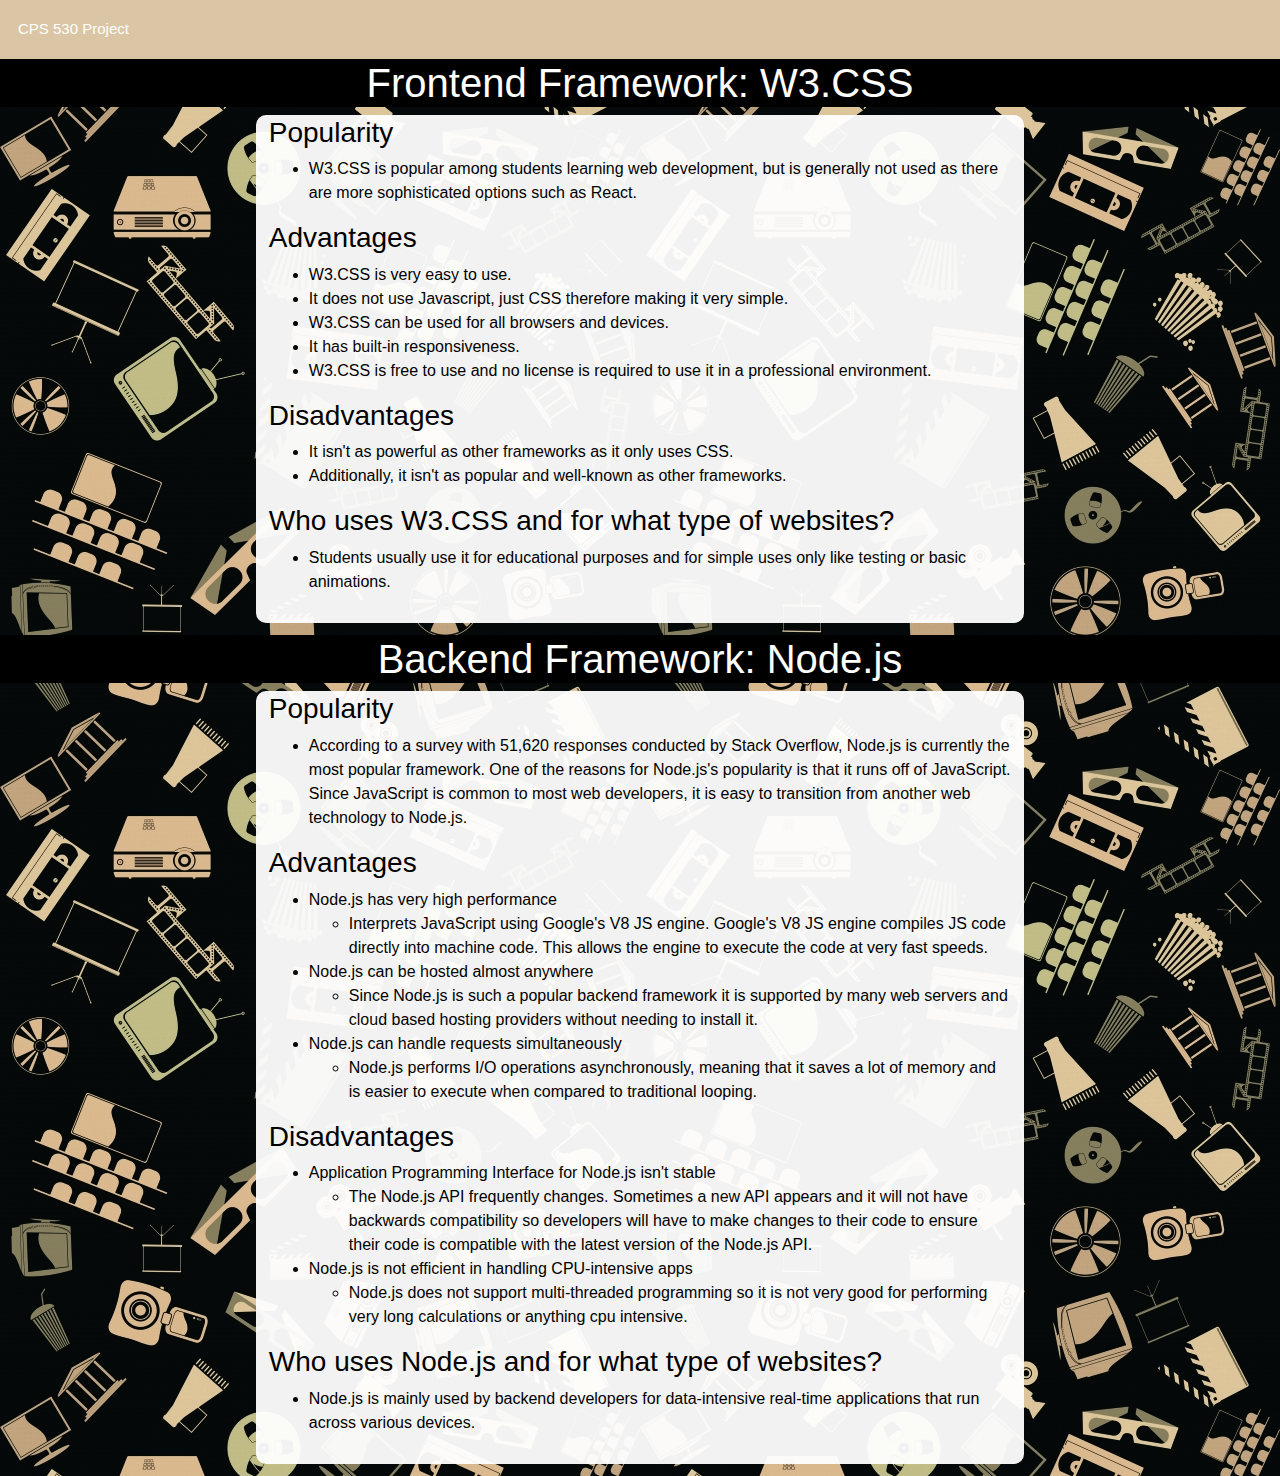
<file: index.html>
<!DOCTYPE html>
<html lang = "en">
    <head>
        <link rel="stylesheet" href="https://stackpath.bootstrapcdn.com/bootstrap/4.3.1/css/bootstrap.min.css" integrity="sha384-ggOyR0iXCbMQv3Xipma34MD+dH/1fQ784/j6cY/iJTQUOhcWr7x9JvoRxT2MZw1T" crossorigin="anonymous">
        <script src = "https://code.jquery.com/jquery-1.10.2.js"></script>
        <title>Page 1</title>
        <style>
            body{
                background-image: url("background.jpeg");
            }
            h1{
                margin-top:0%;
                background-color: black;
                color: white;
                text-align:center;
            }
            div{
                background-color:white;
                border-radius: 10px;
                color:black;
                opacity: 95%;
                margin-left: 20%;
                margin-right:20%;
                margin-bottom:1%;
                padding: 1px 1% 1% 1%;
            }
            .collapsible {
              background-color: black;
              color: white;
              cursor: pointer;
              padding: 18px;
              width: 100%;
              border: none;
              text-align: left;
              outline: none;
              font-size: 15px;
            }
             .active, .collapsible:hover {
              background-color: #DAC6A4;
            }
            .content {
              text-align:center;
              padding: 0 18px;
              margin-top:5px;
              display: none;
              overflow: hidden;
              background-color: #f1f1f1;
              opacity: 100%;
            }
            a{
                color: black;
                margin: 1% 0% 1% 0%;
            }
        </style>
    </head>
    <body>
        <button type="button" class="collapsible">CPS 530 Project</button>
        <div class="content">
            <a type="button" class="btn btn-dark" href="index.html">Page 1</a>
            <a type="button" class="btn btn-dark" href="Page2.html">Page 2</a>
            <a type="button" class="btn btn-dark" href="Page3.html">Page 3</a>
            <a type="button" class="btn btn-dark" target="_blank" href="https://rocky-eyrie-08984.herokuapp.com/">Page 4</a>
            <a type="button" class="btn btn-dark" href="Page5.html">Page 5</a>
            <a type="button" class="btn btn-dark" href="Page6.html">Page 6</a>
        </div>
        <h1>Frontend Framework: W3.CSS</h1>
        <div class>
            <h3>Popularity</h3>
            <ul>
                <li>W3.CSS is popular among students learning web development, but is generally not used as there are more sophisticated options such as React.</li>
            </ul>
            <h3>Advantages</h3>
            <ul>
                <li>W3.CSS is very easy to use.</li>
                <li>It does not use Javascript, just CSS therefore making it very simple.</li>
                <li>W3.CSS can be used for all browsers and devices.</li>
                <li>It has built-in responsiveness.</li>
                <li>W3.CSS is free to use and no license is required to use it in a professional environment.</li>
            </ul>
            <h3>Disadvantages</h3>
            <ul>
                <li>It isn't as powerful as other frameworks as it only uses CSS.</li>
                <li>Additionally, it isn't as popular and well-known as other frameworks.</li>
            </ul>
            <h3>Who uses W3.CSS and for what type of websites?</h3>
             <ul>
                 <li>Students usually use it for educational purposes and for simple uses only like testing or basic animations.</li>
             </ul>
        </div>
        <h1>Backend Framework: Node.js</h1>
        <div>
            <h3>Popularity</h3>
            <ul>
                <li>
                    According to a survey with 51,620 responses conducted by Stack Overflow, Node.js
                    is currently the most popular framework. One of the reasons for Node.js's popularity is that
                    it runs off of JavaScript. Since JavaScript is common to most web developers, it is easy to
                    transition from another web technology to Node.js.
                </li>
            </ul>
            <h3>Advantages</h3>
                <ul>
                    <li>Node.js has very high performance</li>
                    <ul>
                        <li>
                            Interprets JavaScript using Google's V8 JS engine. Google's V8 JS engine compiles
                            JS code directly into machine code. This allows the engine to execute the code at very
                            fast speeds.
                        </li>
                    </ul>
                    <li>Node.js can be hosted almost anywhere</li>
                    <ul>
                        <li>
                            Since Node.js is such a popular backend framework it is supported by many web servers and cloud based
                            hosting providers without needing to install it.
                        </li>
                    </ul>
                    <li>Node.js can handle requests simultaneously</li>
                    <ul>
                        <li>
                            Node.js performs I/O operations asynchronously, meaning that it saves a lot of memory
                            and is easier to execute when compared to traditional looping.
                        </li>
                    </ul>
                </ul>
            <h3>Disadvantages</h3>
                <ul>
                    <li>Application Programming Interface for Node.js isn't stable</li>
                    <ul>
                        <li>
                            The Node.js API frequently changes. Sometimes a new API appears and
                            it will not have backwards compatibility so developers will have to
                            make changes to their code to ensure their code is compatible with
                            the latest version of the Node.js API.
                        </li>
                    </ul>
                    <li>Node.js is not efficient in handling CPU-intensive apps</li>
                    <ul>
                        <li>
                            Node.js does not support multi-threaded programming so it is not very good for
                            performing very long calculations or anything cpu intensive.
                        </li>
                    </ul>
                </ul>
            <h3>Who uses Node.js and for what type of websites?</h3>
                <ul>
                    <li>Node.js is mainly used by backend developers for data-intensive real-time applications that run across various devices.</li>
                </ul>
        </div>
    </body>
</html>
<script>
    var coll = document.getElementsByClassName("collapsible");
var i;

for (i = 0; i < coll.length; i++) {
  coll[i].addEventListener("click", function() {
    this.classList.toggle("active");
    var content = this.nextElementSibling;
    if (content.style.display === "block") {
      content.style.display = "none";
    } else {
      content.style.display = "block";
    }
  });
}
</script>
</file>
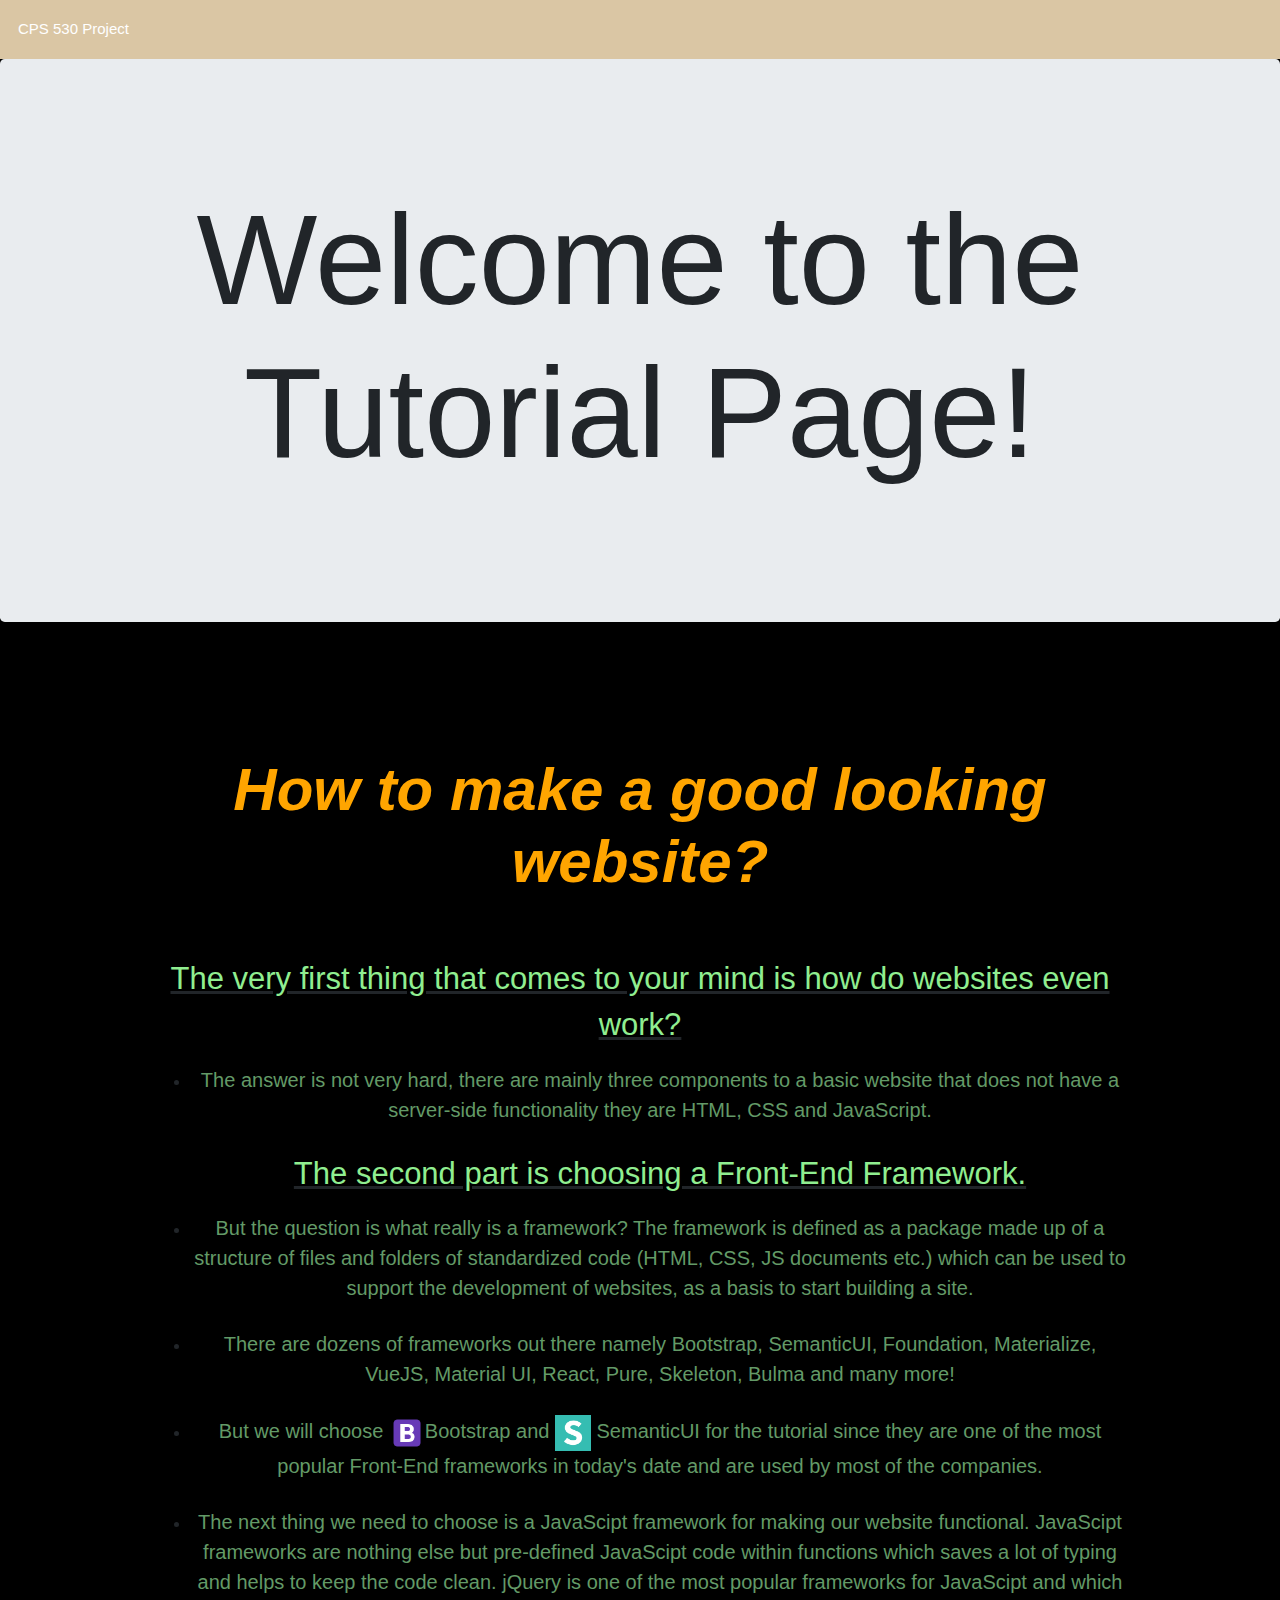
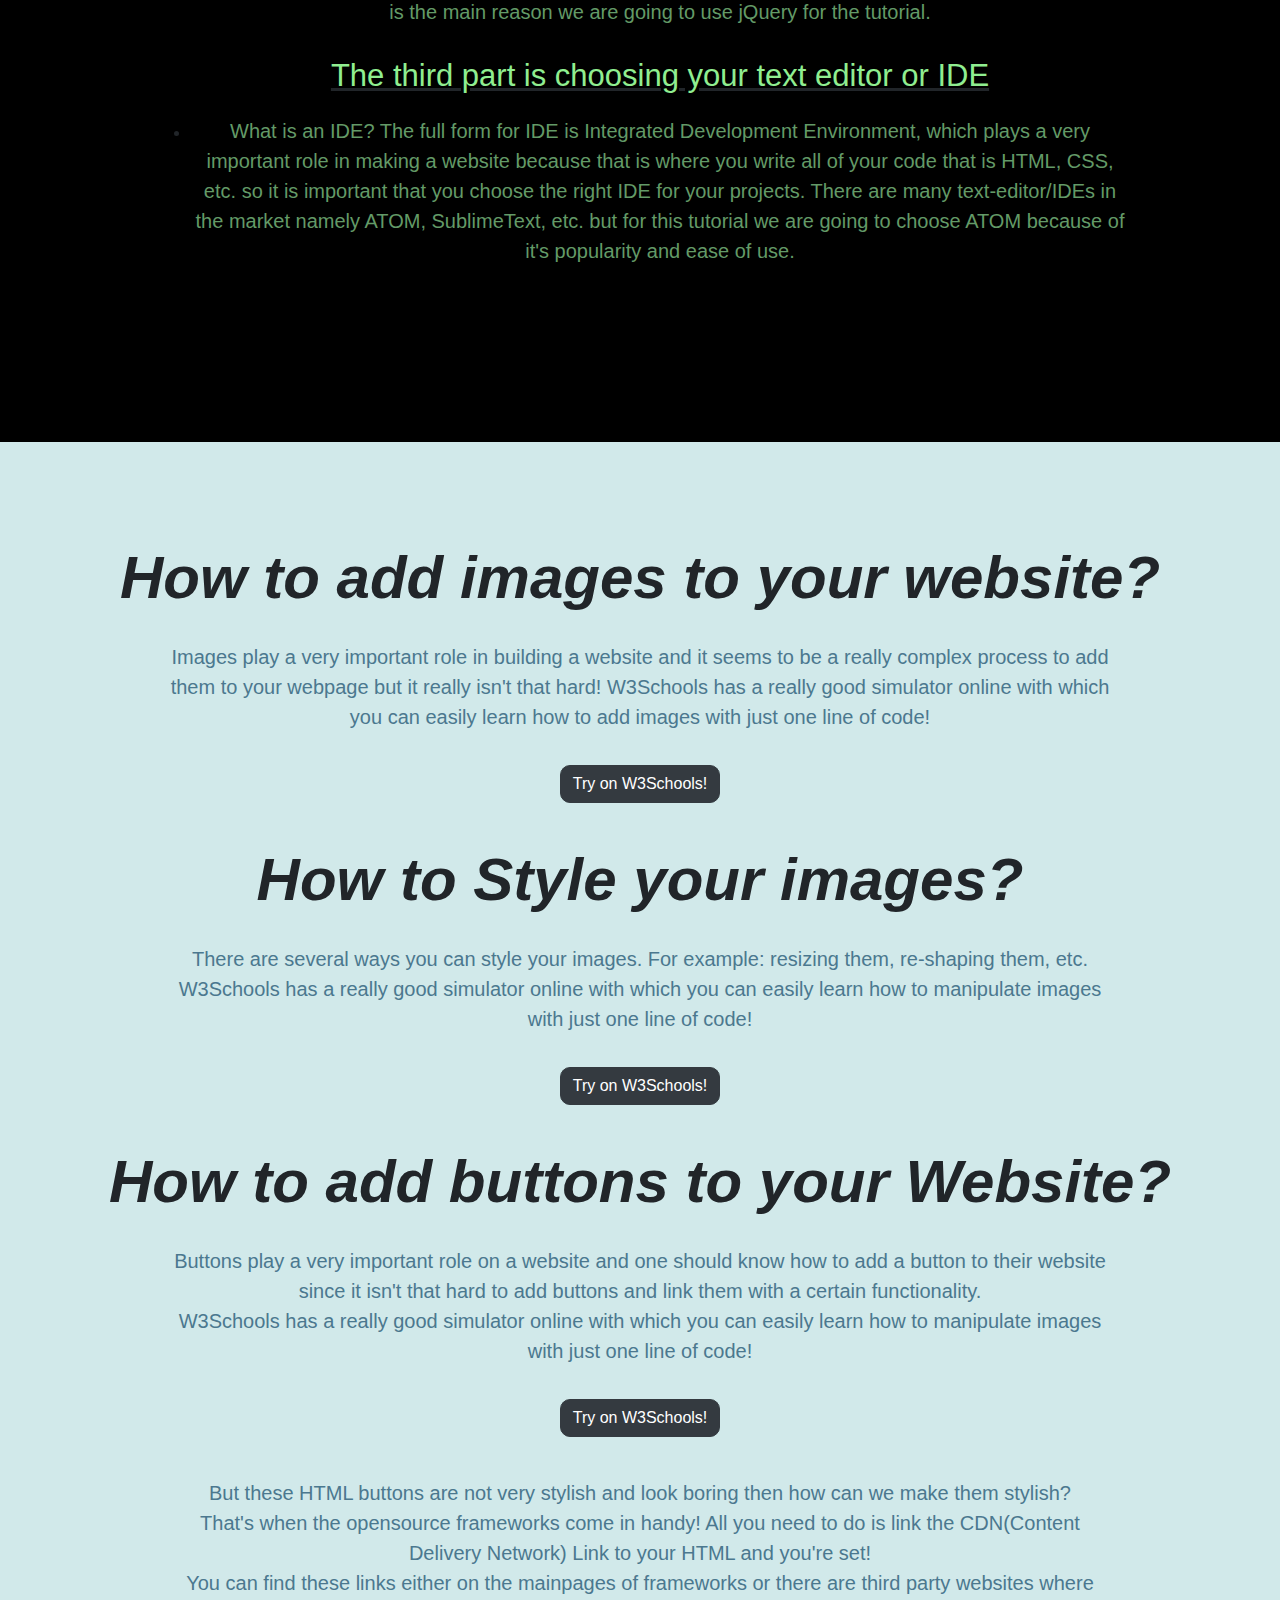
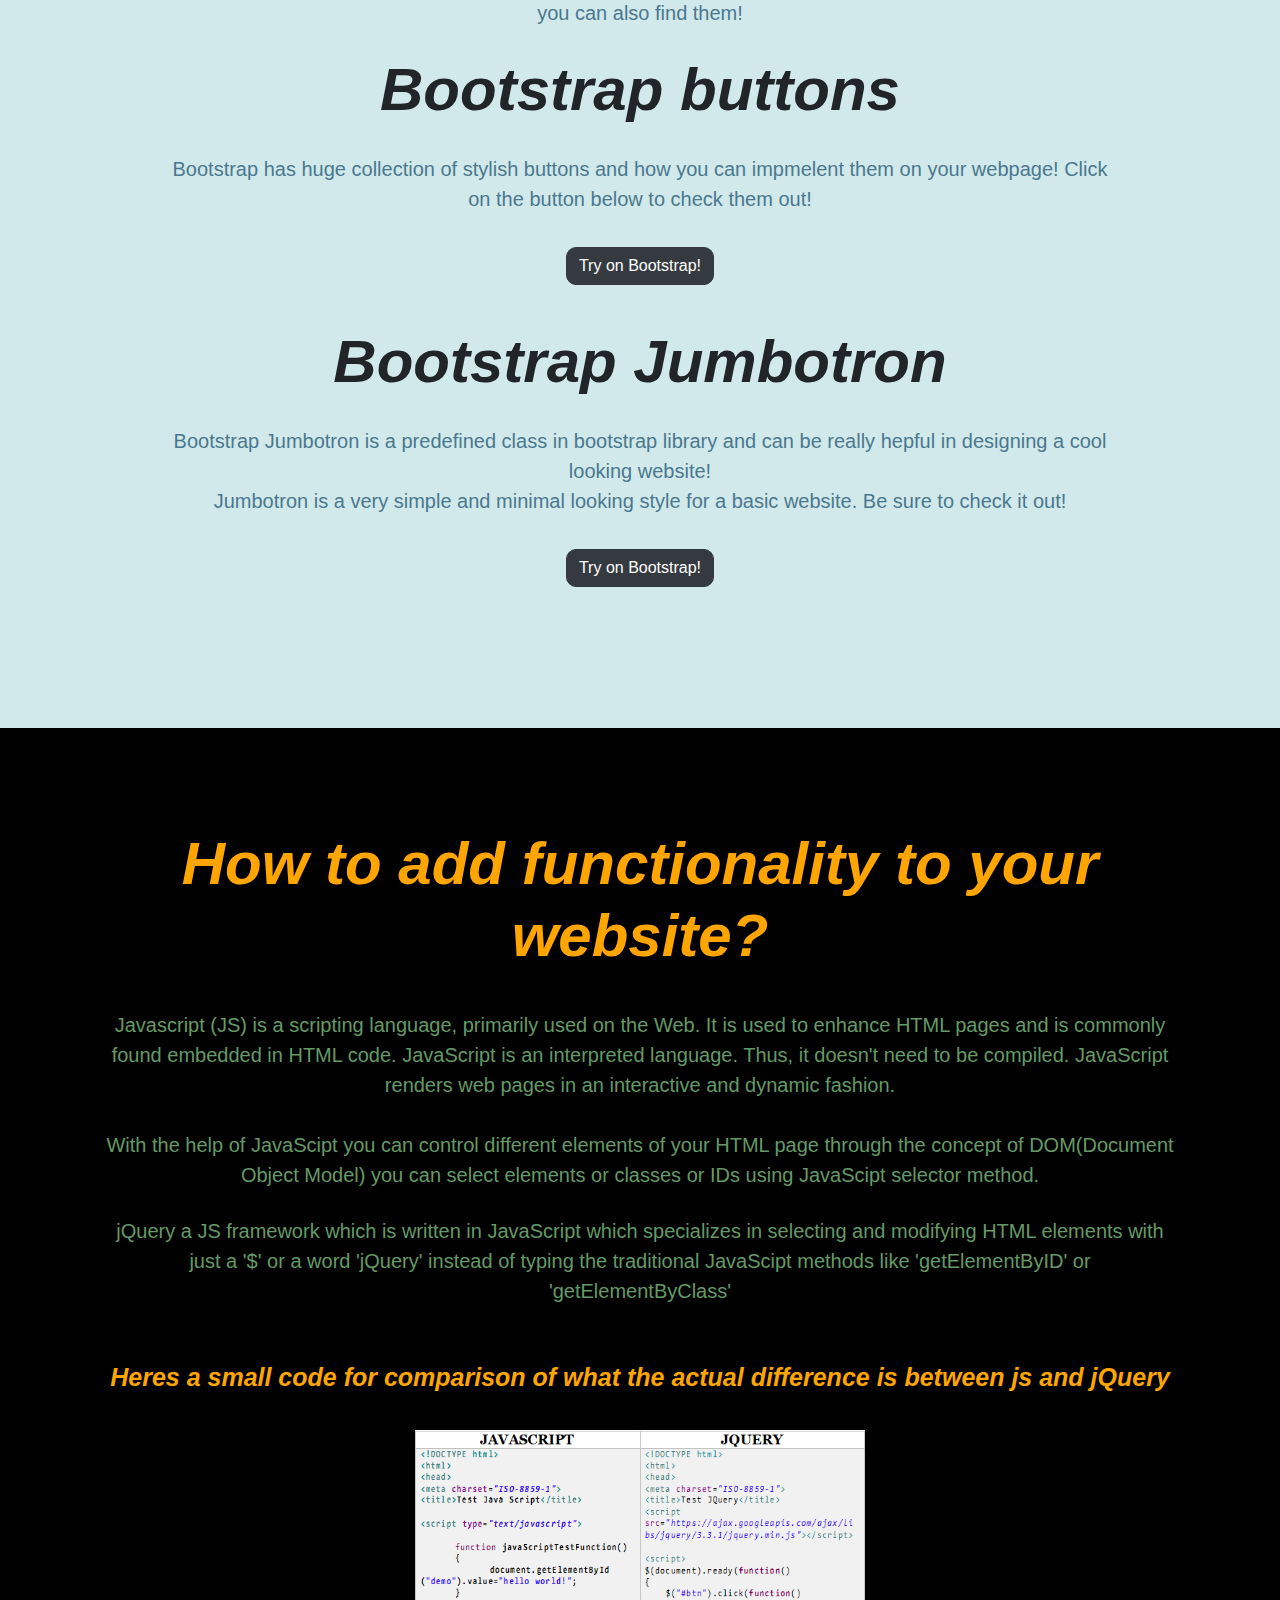
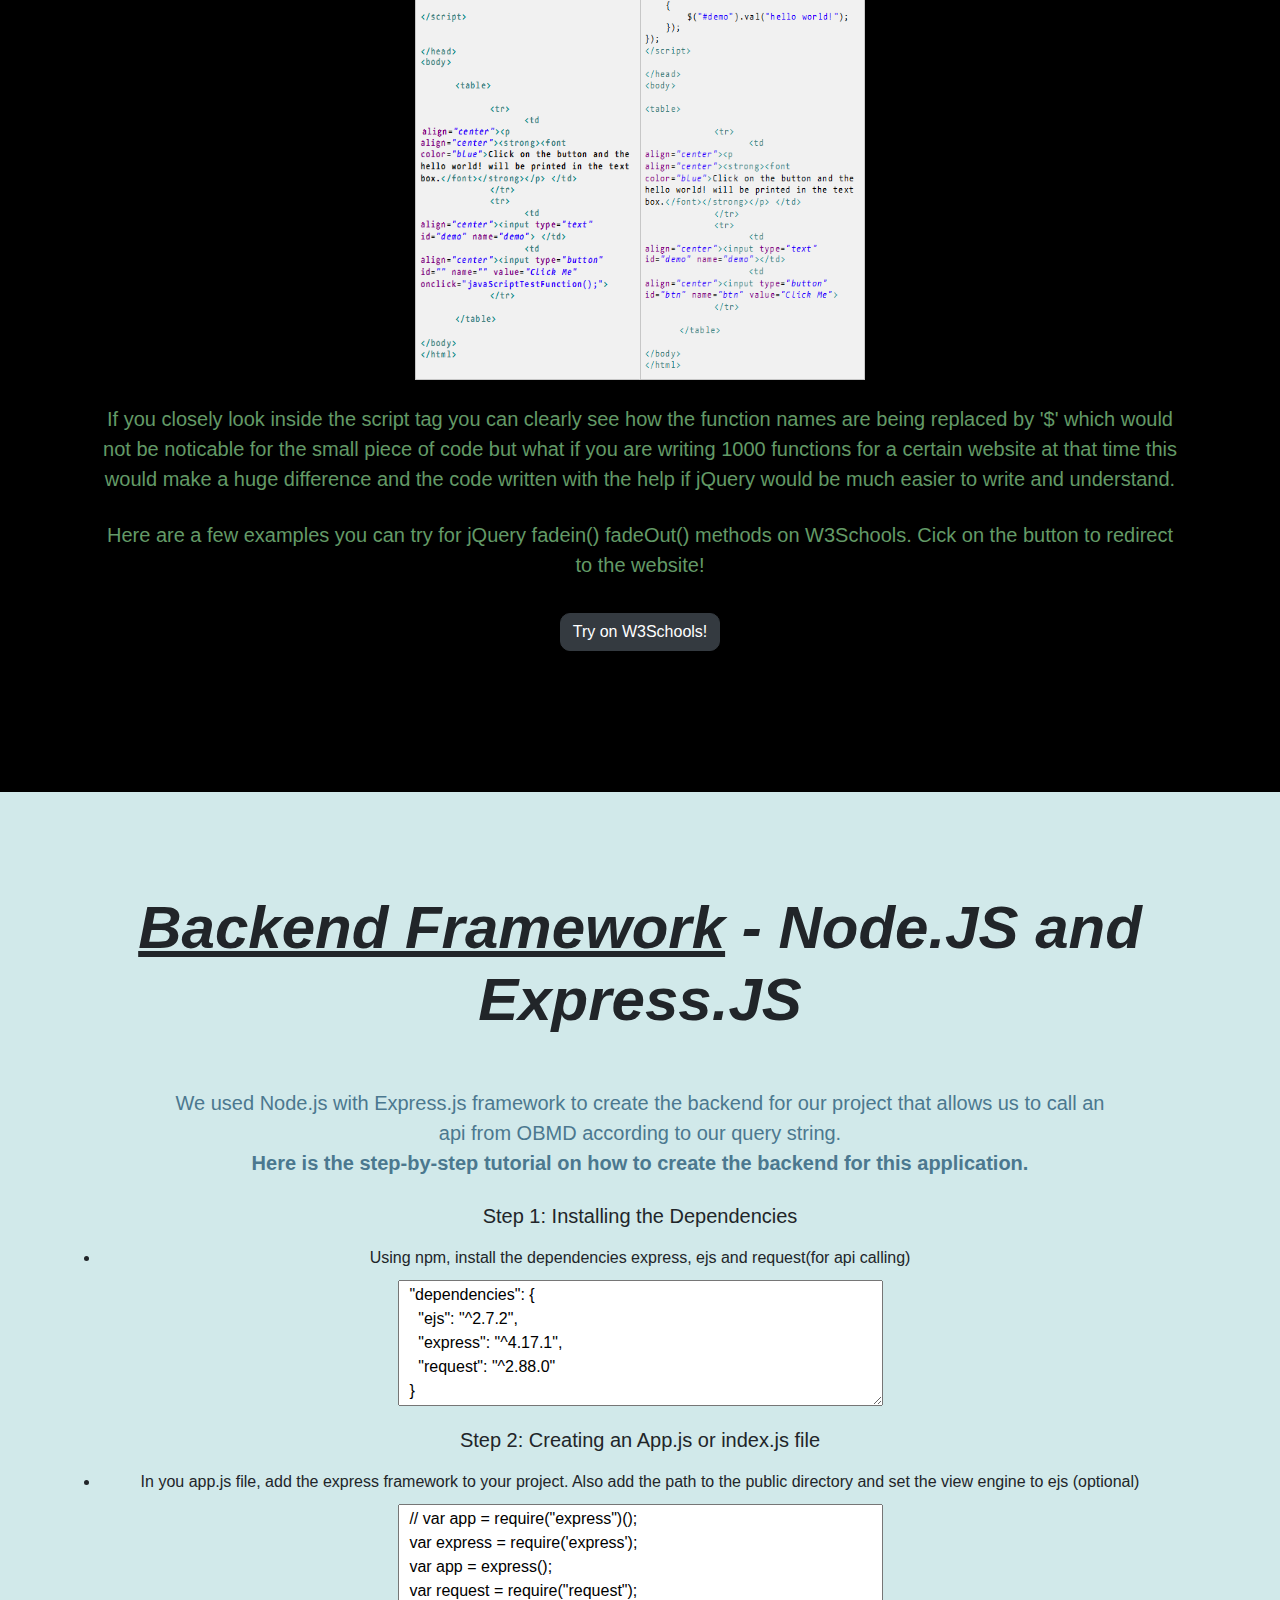
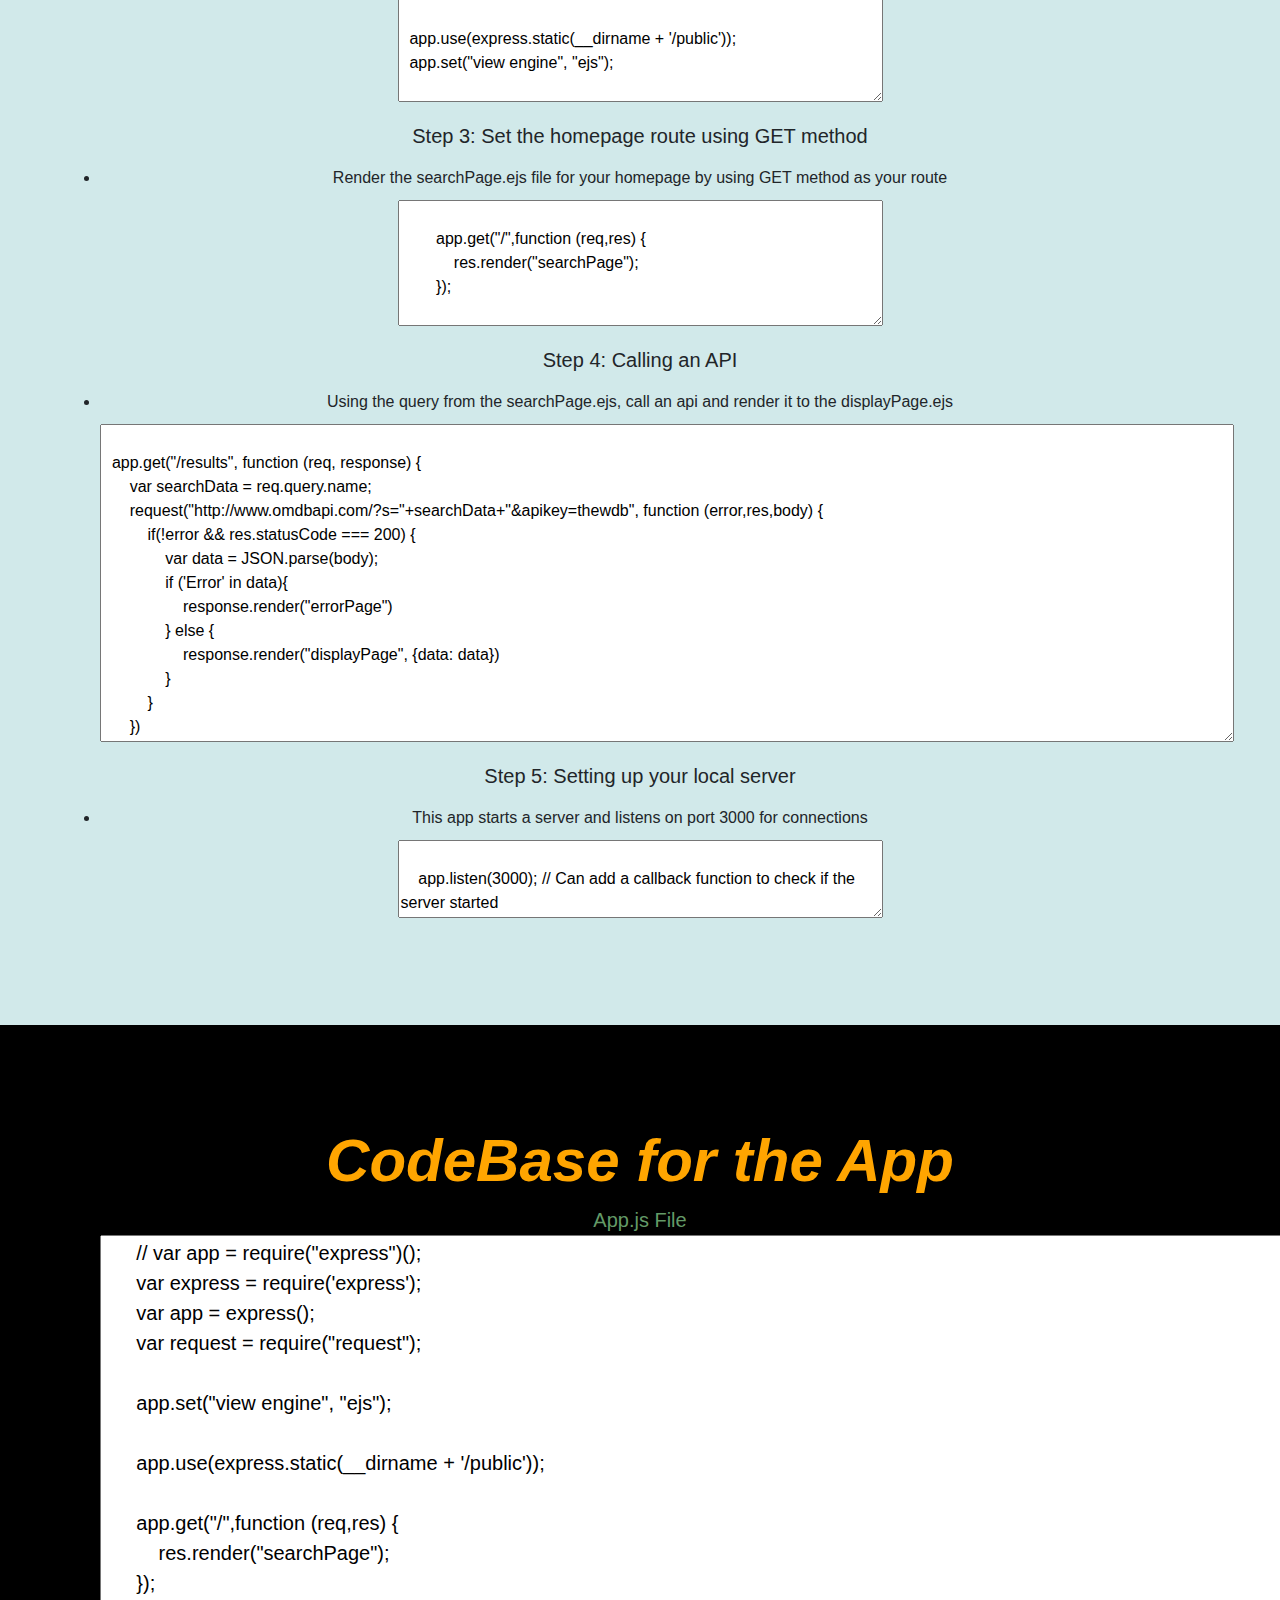
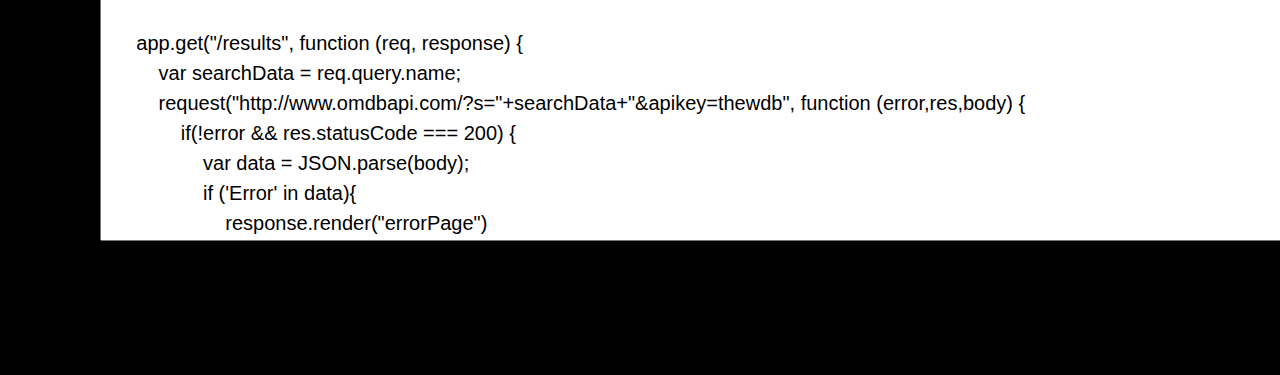
<file: Page3.html>
<!DOCTYPE html>
<html lang="en" dir="ltr">

<head>
  <meta charset="utf-8">
  <title>Page 3</title>
    <script src = "https://code.jquery.com/jquery-1.10.2.js"></script>
  <!-- bootstrap -->
  <link rel="stylesheet" href="https://stackpath.bootstrapcdn.com/bootstrap/4.3.1/css/bootstrap.min.css" integrity="sha384-ggOyR0iXCbMQv3Xipma34MD+dH/1fQ784/j6cY/iJTQUOhcWr7x9JvoRxT2MZw1T" crossorigin="anonymous">

  <!-- CSS -->
  <link rel="stylesheet" href="styles.css">
    <style>
                    .collapsible {
              background-color: black;
              color: white;
              cursor: pointer;
              padding: 18px;
              width: 100%;
              border: none;
              text-align: left;
              outline: none;
              font-size: 15px;
            }
            .active, .collapsible:hover {
              background-color: #DAC6A4;
            }

            .content {
              text-align:center;
              padding: 0 18px;
              margin-top:5px;
              margin-bottom:5px;
              display: none;
              overflow: hidden;
              background-color: #f1f1f1;
              opacity: 100%;
            }
            a{
                color: black;
                margin: 1% 0% 1% 0%;
            }
    </style>
</head>

<body>
    <button type="button" class="collapsible">CPS 530 Project</button>
        <div class="content">
            <a type="button" class="btn btn-dark" href="index.html">Page 1</a>
            <a type="button" class="btn btn-dark" href="Page2.html">Page 2</a>
            <a type="button" class="btn btn-dark" href="Page3.html">Page 3</a>
            <a type="button" class="btn btn-dark" target="_blank" href="https://rocky-eyrie-08984.herokuapp.com/">Page 4</a>
            <a type="button" class="btn btn-dark" href="Page5.html">Page 5</a>
            <a type="button" class="btn btn-dark" href="Page6.html">Page 6</a>
        </div>
  <div id="head-section">
    <div class="jumbotron">
      <h1 class="head">Welcome to the Tutorial Page!</h1>

    </div>

<!-- Second Part all the information -->
    <div id="second-part">
      <h3 class="sec-1">How to make a good looking website?</h3>



      <div class="information">
        <u>
          <p class="p-head">The very first thing that comes to your mind is how do websites even work?</p>
        </u>
        <ul>
          <li>
            <p class="paragraph">The answer is not very hard, there are mainly three components to a basic website that
              does not have a server-side functionality
              they are HTML, CSS and JavaScript.</p>
          </li>
          <u>
            <p class="p-head">The second part is choosing a Front-End Framework.</p>
          </u>
          <li>
            <p class="paragraph">But the question is what really is a framework?
              The framework is defined as a package made up of a structure of files and folders of standardized code (HTML, CSS, JS documents etc.)
              which can be used to support the development of websites, as a basis to start building a site.</p>
          </li>
          <li>
            <p class="paragraph">There are dozens of frameworks out there namely Bootstrap, SemanticUI, Foundation, Materialize, VueJS, Material UI, React, Pure, Skeleton, Bulma and many more!</p>
          </li>
          <li>
            <p class="paragraph">But we will choose <span><img class="icon" src="images/bstrap.png">Bootstrap</span> and <span><img class="icon" src="images/semantic.png"> SemanticUI</span>
               for the tutorial since they are one of the most popular Front-End frameworks in today's date and are used by most of the companies.</p>
          </li>
          <li><p class="paragraph">The next thing we need to choose is a JavaScipt framework for making our website functional. JavaScipt frameworks are nothing else but pre-defined JavaScipt code within functions
          which saves a lot of typing and helps to keep the code clean. jQuery is one of the most popular frameworks for JavaScipt and which is the main reason we are going to use jQuery for the
        tutorial. </p></li>

        <u>
          <p class="p-head">The third part is choosing your text editor or IDE</p>  </u>
          <li><p class="paragraph">What is an IDE? The full form for IDE is Integrated Development Environment, which plays a very important role in making a website because that
          is where you write all of your code that is HTML, CSS, etc. so it is important that you choose the right IDE for your projects. There are many text-editor/IDEs in the market namely
        ATOM, SublimeText, etc. but for this tutorial we are going to choose ATOM because of it's popularity and ease of use.</p></li>

        </ul>
    </div>

    </div>
    </div>




<!-- Tips on how to improve the website graphics -->

<div id="tips">
<h3 class="sec-2">How to add images to your website?</h3>
<p class="paragraph-2">Images play a very important role in building a website and it seems to be a really complex process to add them to your webpage but it really isn't that hard!
W3Schools has a really good simulator online with which you can easily learn how to add images with just one line of code!</p>
<div class="btn" style="padding-bottom:40px;">
<a class="btn btn-dark" href="https://www.w3schools.com/html/tryit.asp?filename=tryhtml_images_trulli">Try on W3Schools!</a>

</div>

  <h3 class="sec-2">How to Style your images?</h3>

<p class="paragraph-2">There are several ways you can style your images. For example: resizing them, re-shaping them,
etc.<br> W3Schools has a really good simulator online with which you can easily learn how to manipulate images with just one line of code!</p>
<div class="btn" style="padding-bottom:40px;">
<a class="btn btn-dark" href="https://www.w3schools.com/howto/tryit.asp?filename=tryhow_css_rounded_images">Try on W3Schools!</a>
</div>

  <h3 class="sec-2">How to add buttons to your Website?</h3>
<p class="paragraph-2">Buttons play a very important role on a website and one should know how to add a button to their
  website since it isn't that hard to add buttons and link them with a certain functionality.<br>
  W3Schools has a really good simulator online with which you can easily learn how to manipulate images with just one line of code!
  </p>
  <div class="btn" style="padding-bottom:40px;">
  <a class="btn btn-dark" href="https://www.w3schools.com/tags/tryit.asp?filename=tryhtml_button_test">Try on W3Schools!</a>
  </div>
<p class="paragraph-2">But these HTML buttons are not very stylish and look
  boring then how can we make them stylish? <br>
That's when the opensource frameworks come in handy! All you need to do is
link the CDN(Content Delivery Network) Link to your HTML and you're set! <br>
You can find these links either on the mainpages of frameworks or there are
third party websites where you can also find them!</p>
<h3 class="sec-2">Bootstrap buttons</h3>
<p class="paragraph-2">Bootstrap has huge collection of stylish buttons and
  how you can impmelent them on your webpage! Click on the button below to check them out!</p>
<div class="btn" style="padding-bottom:40px;">
<a class="btn btn-dark" href="https://getbootstrap.com/docs/4.0/components/buttons/">
  Try on Bootstrap!</a>
</div>
<h3 class="sec-2">Bootstrap Jumbotron</h3>
<p class="paragraph-2">Bootstrap Jumbotron is a predefined class in bootstrap
  library and can be really hepful in designing a cool looking website! <br>
Jumbotron is a very simple and minimal looking style for a basic website. Be
 sure to check it out!</p>
<div class="btn" style="padding-bottom:40px;">
<a class="btn btn-dark" href="https://getbootstrap.com/docs/4.0/components/jumbotron/">Try on Bootstrap!</a>
</div>


</div>

<!-- Tips on adding Javascript and jQuery -->
<div id="JS-jQuery">
  <h3 class="sec-1">How to add functionality to your website?</h3>
  <p class="paragraph"><br>
    Javascript (JS) is a scripting language, primarily used on the Web. It is
    used to enhance HTML pages and is commonly found embedded in HTML code.
    JavaScript is an interpreted language. Thus, it doesn't need to be compiled.
    JavaScript renders web pages in an interactive and dynamic fashion. <br><br>
    With the help of JavaScipt you can control different elements of your HTML page
    through the concept of DOM(Document Object Model) you can select elements or classes
    or IDs using JavaScipt selector method.

  </p>
  <p class="paragraph">jQuery a JS framework which is written in JavaScript which specializes
   in selecting and modifying HTML elements with just a '$' or a word 'jQuery'
  instead of typing the traditional JavaScipt methods like 'getElementByID' or 'getElementByClass' </p>

  <h4> Heres a small code for comparison of what the actual difference is between js and jQuery </h4>
  <div class="image-compare">
    <img class="img-c"src="images/compare.png"><br><br>
    <p class="paragraph">If you closely look inside the script tag you can clearly see how the function names are being replaced by '$'
    which would not be noticable for the small piece of code but what if you are writing 1000 functions for a certain website
  at that time this would make a huge difference and the code written with the help if jQuery would be much easier to write and understand.</p>
  </div>
<p class="paragraph">Here are a few examples you can try for jQuery fadein() fadeOut() methods on W3Schools. Cick on the button to redirect to the website!</p>
<div class="btn" style="padding-bottom:40px;">
<a class="btn btn-dark" href="https://www.w3schools.com/jquery/jquery_fade.asp">Try on W3Schools!</a>
</div>

</div>


<!-- Backend-///////////////////////////////////////////////////////////////////////////////////////////// -->


<div id="tips">
<h3 class="sec-2"><u>Backend Framework</u> - Node.JS and Express.JS</h3>
<br>
<p class="paragraph-2">We used Node.js with Express.js framework to create the backend for our project that allows us to call an api from OBMD according to our query string.<br>
   <b>Here is the step-by-step tutorial on how to create the backend for this application.</b></p>

<h5>Step 1: Installing the Dependencies</h5>
<li style="padding: 10px;"> Using npm, install the dependencies express, ejs and request(for api calling)</li>
<textarea rows="5" cols="50" readonly>
  "dependencies": {
    "ejs": "^2.7.2",
    "express": "^4.17.1",
    "request": "^2.88.0"
  }
</textarea>
<br>

<h5 style="padding-top: 15px;">Step 2: Creating an App.js or index.js file</h5>
<li style="padding: 10px;"> In you app.js file, add the express framework to your project. Also add the path to the public directory and set the view engine to ejs (optional) </li>
<textarea rows="8" cols="50" readonly>
  // var app = require("express")();
  var express = require('express');
  var app = express();
  var request = require("request");

  app.use(express.static(__dirname + '/public'));
  app.set("view engine", "ejs");
</textarea>
<br>


<h5 style="padding-top: 15px;">Step 3: Set the homepage route using GET method</h5>
<li style="padding: 10px;"> Render the searchPage.ejs file for your homepage by using GET method as your route </li>
<textarea rows="5" cols="50" readonly>

        app.get("/",function (req,res) {
            res.render("searchPage");
        });
</textarea>
<br>

<h5 style="padding-top: 15px;">Step 4: Calling an API</h5>
<li style="padding: 10px;"> Using the query from the searchPage.ejs, call an api and render it to the displayPage.ejs</li>
<textarea rows="13" cols="120" readonly>

  app.get("/results", function (req, response) {
      var searchData = req.query.name;
      request("http://www.omdbapi.com/?s="+searchData+"&apikey=thewdb", function (error,res,body) {
          if(!error && res.statusCode === 200) {
              var data = JSON.parse(body);
              if ('Error' in data){
                  response.render("errorPage")
              } else {
                  response.render("displayPage", {data: data})
              }
          }
      })
  });

</textarea>
<br>

<h5 style="padding-top: 15px;">Step 5: Setting up your local server</h5>
<li style="padding: 10px;"> This app starts a server and listens on port 3000 for connections</li>
<textarea rows="3" cols="50" readonly>

    app.listen(3000); // Can add a callback function to check if the server started
</textarea>
<br>

</div>

<div id="JS-jQuery">
  <h3 class="sec-1">CodeBase for the App</h3>
  <p class="paragraph">App.js File<br>

    <textarea rows="20" cols="100" readonly>
      // var app = require("express")();
      var express = require('express');
      var app = express();
      var request = require("request");

      app.set("view engine", "ejs");

      app.use(express.static(__dirname + '/public'));

      app.get("/",function (req,res) {
          res.render("searchPage");
      });

      app.get("/results", function (req, response) {
          var searchData = req.query.name;
          request("http://www.omdbapi.com/?s="+searchData+"&apikey=thewdb", function (error,res,body) {
              if(!error && res.statusCode === 200) {
                  var data = JSON.parse(body);
                  if ('Error' in data){
                      response.render("errorPage")
                  } else {
                      response.render("displayPage", {data: data})
                  }
              }
          })
      });

      app.listen(3000);
    </textarea>
</div>









</body>

</html>
<script>
    var coll = document.getElementsByClassName("collapsible");
var i;

for (i = 0; i < coll.length; i++) {
  coll[i].addEventListener("click", function() {
    this.classList.toggle("active");
    var content = this.nextElementSibling;
    if (content.style.display === "block") {
      content.style.display = "none";
    } else {
      content.style.display = "block";
    }
  });
}
</script>
</file>
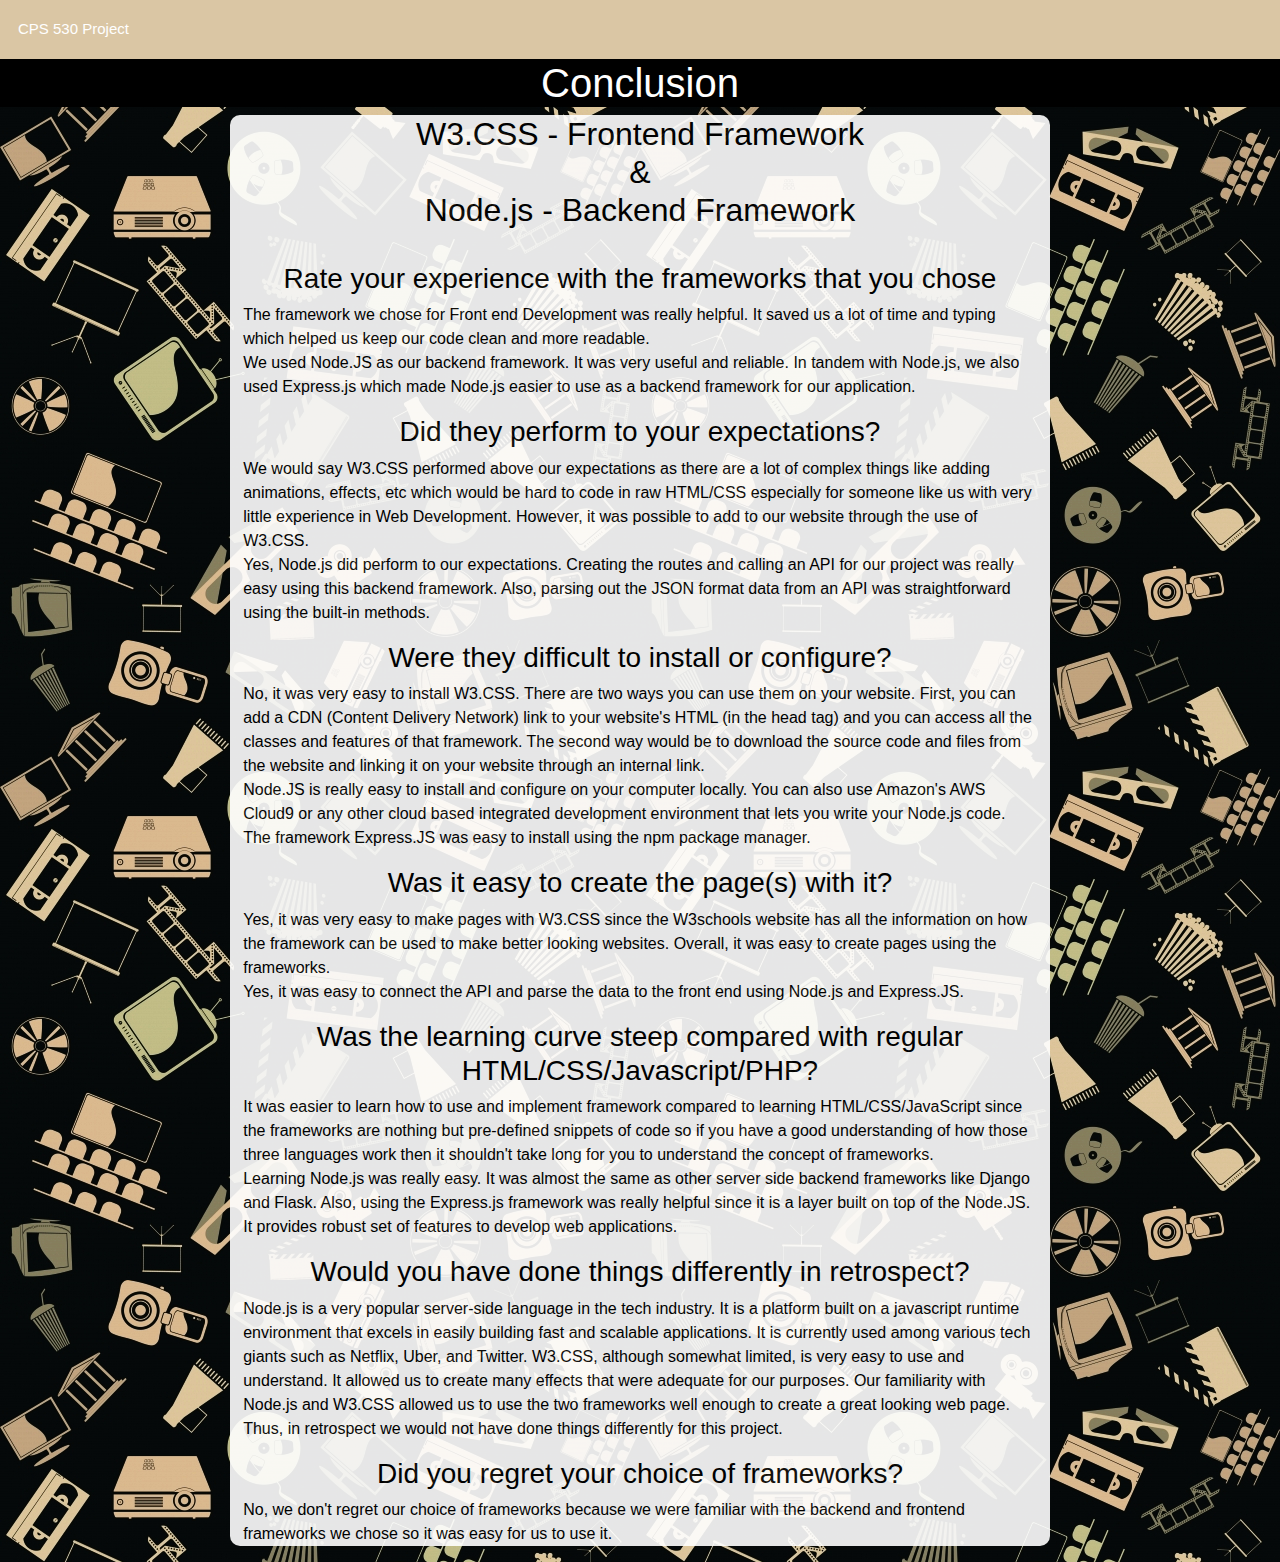
<file: Page5.html>
<!DOCTYPE HTML>
<html>
    <head>
      <link rel="stylesheet" href="https://stackpath.bootstrapcdn.com/bootstrap/4.3.1/css/bootstrap.min.css" integrity="sha384-ggOyR0iXCbMQv3Xipma34MD+dH/1fQ784/j6cY/iJTQUOhcWr7x9JvoRxT2MZw1T" crossorigin="anonymous">
      <script src = "https://code.jquery.com/jquery-1.10.2.js"></script>
      <title>Conclusion</title>
      <style>
          body{
	        background-image: url("background2.jpeg");
	        color: white;
           }
          h1{
              background-color: black;
              color: white;
              text-align:center;
           }
           h2,h3{
            text-align: center;
           }
          div{
              margin-left: 18%;
              margin-right:18%;
              padding-left: 1%;
              padding-right: 1%;
              border-radius: 10px;
              background-color:white;
              color:black;
              opacity:90%;
          }
          p{
            opacity: 100%;
          }
          .collapsible {
              background-color: black;
              color: white;
              cursor: pointer;
              padding: 18px;
              width: 100%;
              border: none;
              text-align: left;
              outline: none;
              font-size: 15px;
            }
             .active, .collapsible:hover {
              background-color: #DAC6A4;
            }
            .content {
              text-align:center;
              padding: 0 18px;
              margin-top:5px;
              margin-bottom:5px;
              display: none;
              overflow: hidden;
              background-color: #f1f1f1;
              opacity: 100%;
            }
            a{
                color: black;
                margin: 1% 0% 1% 0%;
            }
      </style>
    </head>
    <body>
        <button type="button" class="collapsible">CPS 530 Project</button>
        <div class="content">
            <a type="button" class="btn btn-dark" href="index.html">Page 1</a>
            <a type="button" class="btn btn-dark" href="Page2.html">Page 2</a>
            <a type="button" class="btn btn-dark" href="Page3.html">Page 3</a>
            <a type="button" class="btn btn-dark" target="_blank" href="https://rocky-eyrie-08984.herokuapp.com/">Page 4</a>
            <a type="button" class="btn btn-dark" href="Page5.html">Page 5</a>
            <a type="button" class="btn btn-dark" href="Page6.html">Page 6</a>
        </div>
        <h1>Conclusion</h1>
        <div>
            <h2>W3.CSS - Frontend Framework<br> & <br> Node.js - Backend Framework</h2>
            <br>
            <h3>Rate your experience with the frameworks that you chose</h3>
            <p>
                The framework we chose for Front end Development was really helpful.
                It saved us a lot of time and typing which helped us keep our code clean and more readable.<br>

                We used Node.JS as our backend framework. It was very useful and reliable.
                In tandem with Node.js, we also used Express.js which made Node.js easier to use as a backend framework for our application.
            </p>
            <h3>Did they perform to your expectations?</h3>
            <p>
                We would say W3.CSS performed above our expectations as there are a lot of complex things
                like adding animations, effects, etc which would be hard to code in raw HTML/CSS especially for
                someone like us with very little experience in Web Development. However, it was possible to add
                to our website through the use of W3.CSS.<br>

                Yes, Node.js did perform to our expectations. Creating the routes and calling an API for our project
                was really easy using this backend framework. Also, parsing out the JSON format data from an API
                was straightforward using the built-in methods.
            </p>
            <h3>Were they difficult to install or configure?</h3>
            <p>
                No, it was very easy to install W3.CSS. There are two ways you can use them on your
                website. First, you can add a CDN (Content Delivery Network) link to your website's HTML (in the head tag)
                and you can access all the classes and features of that framework. The second way would be to download
                the source code and files from the website and linking it on your website through an internal link.<br>

                Node.JS is really easy to install and configure on your computer locally. You can also use Amazon's
                AWS Cloud9 or any other cloud based integrated development environment that lets you write your Node.js code.
                The framework Express.JS was easy to install using the npm package manager.
            </p>
            <h3>Was it easy to create the page(s) with it?</h3>
            <p>
                Yes, it was very easy to make pages with W3.CSS since the W3schools website has all
                the information on how the framework can be used to make better looking websites. Overall, it was
                easy to create pages using the frameworks.<br>

                Yes, it was easy to connect the API and parse the data to the front end using Node.js and Express.JS.
            </p>
            <h3>Was the learning curve steep compared with regular HTML/CSS/Javascript/PHP?</h3>
            <p>
                It was easier to learn how to use and implement framework compared to learning HTML/CSS/JavaScript
                since the frameworks are nothing but pre-defined snippets of code so if you have a good understanding
                of how those three languages work then it shouldn't take long for you to understand the concept of
                frameworks.<br>

                Learning Node.js was really easy. It was almost the same as other server side backend frameworks like
                Django and Flask. Also, using the Express.js framework was really helpful since it is a layer built
                on top of the Node.JS. It provides robust set of features to develop web applications.
            </p>
            <h3>Would you have done things differently in retrospect?</h3>
            <p>
                Node.js is a very popular server-side language in the tech industry. It is a platform built
                on a javascript runtime environment that excels in easily building fast and scalable applications.
                It is currently used among various tech giants such as Netflix, Uber, and Twitter. W3.CSS, although
                somewhat limited, is very easy to use and understand. It allowed us to create many effects that were
                adequate for our purposes. Our familiarity with Node.js and W3.CSS allowed us to use the two frameworks well enough to create
                a great looking web page. Thus, in retrospect we would not have done things differently for this project.
            </p>
            <h3>Did you regret your choice of frameworks?</h3>
            <p>
                No, we don't regret our choice of frameworks because we were familiar with
                the backend and frontend frameworks we chose so it was easy for us to use it.
            </p>
        </div>
    </body>
</html>
<script>
    var coll = document.getElementsByClassName("collapsible");
var i;

for (i = 0; i < coll.length; i++) {
  coll[i].addEventListener("click", function() {
    this.classList.toggle("active");
    var content = this.nextElementSibling;
    if (content.style.display === "block") {
      content.style.display = "none";
    } else {
      content.style.display = "block";
    }
  });
}
</script>
</file>
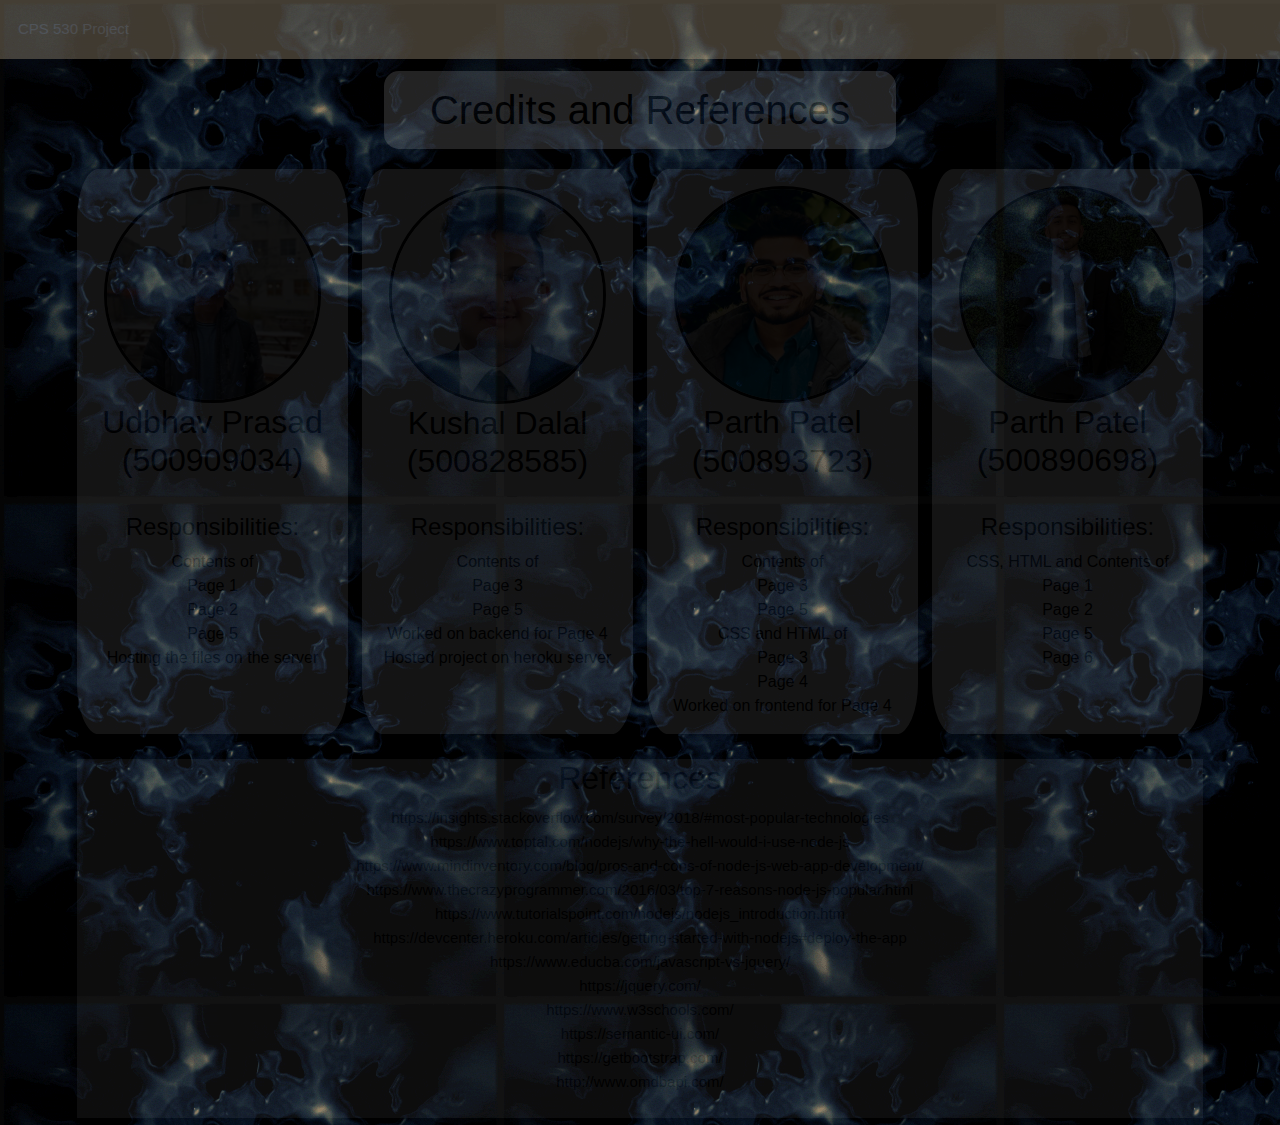
<file: Page6.html>
<!DOCTYPE HTML>
<html>
    <head>
        <link rel="stylesheet" href="https://stackpath.bootstrapcdn.com/bootstrap/4.3.1/css/bootstrap.min.css" integrity="sha384-ggOyR0iXCbMQv3Xipma34MD+dH/1fQ784/j6cY/iJTQUOhcWr7x9JvoRxT2MZw1T" crossorigin="anonymous">
        <script src = "https://code.jquery.com/jquery-1.10.2.js"></script>
      <title>Credits and References (Page 6)</title>
      <style>
          body{
	        background-image: url("background3.gif");
	        color: white;
            text-align:center;
           }
          img{
	        border-radius: 50%;
	        border: 3px solid black;
	        max-height: 90%;
	        max-width: 90%;
           }
          .segment{
            background-color: white;
            color: black;
            border-radius:10%;
            border: 7px solid;
            padding-top: 1.5%;
            margin-bottom:1%;
          }
          #reference{
            background-color: white;
            color: black;
            border-radius: 7px;
            border: 7px solid;
            padding-top: 0%
            margin-bottom: 2%;
          }
          h1{
            background-color: white;
            color: black;
            border-radius: 15px;
            border: 15px solid white;
            margin: 1% 30% 1% 30%;
          }
          a{
            font-size: 15px;
            color: black;
          }
           .collapsible {
              background-color: black;
              color: white;
              cursor: pointer;
              padding: 18px;
              width: 100%;
              border: none;
              text-align: left;
              outline: none;
              font-size: 15px;
            }
            .active, .collapsible:hover {
              background-color: #DAC6A4;
            }
            .content {
              text-align:center;
              padding: 0 18px;
              margin-top:5px;
              display: none;
              overflow: hidden;
              background-color: #f1f1f1;
            }
            a{
                color: black;
                margin: 1% 0% 1% 0%;
            }
      </style>
    </head>
    <body>
        <button type="button" class="collapsible">CPS 530 Project</button>
        <div class="content">
            <a type="button" class="btn btn-dark" href="index.html">Page 1</a>
            <a type="button" class="btn btn-dark" href="Page2.html">Page 2</a>
            <a type="button" class="btn btn-dark" href="Page3.html">Page 3</a>
            <a type="button" class="btn btn-dark" target="_blank" href="https://rocky-eyrie-08984.herokuapp.com/">Page 4</a>
            <a type="button" class="btn btn-dark" href="Page5.html">Page 5</a>
            <a type="button" class="btn btn-dark" href="Page6.html">Page 6</a>
        </div>
        <h1>Credits and References</h1>
        <div class="container">
            <div class="row">
                <div class="col-sm-12 col-md-6 col-lg-3 segment">
                    <img src="Udbhav.jpeg">
                    <h2>Udbhav Prasad (500909034)</h2>
                    <hr>
                    <h4>Responsibilities:</h4>
                    <p>Contents of <br>Page 1 <br> Page 2 <br> Page 5<br> Hosting the files on the server</p>
                </div>
                <div class="col-sm-12 col-md-6 col-lg-3 segment">
                    <img src="Kushal.jpeg">
                    <h2>Kushal Dalal (500828585)</h2>
                    <hr>
                    <h4>Responsibilities:</h4>
                    <p>Contents of<br>Page 3<br> Page 5<br>Worked on backend for Page 4<br> Hosted project on heroku server</p>
                </div>
                <div class="col-sm-12 col-md-6 col-lg-3 segment">
                    <img src="parth2.jpeg">
                    <h2>Parth Patel (500893723)</h2>
                    <hr>
                    <h4>Responsibilities:</h4>
                    <p>Contents of<br>Page 3<br> Page 5<br>CSS and HTML of<br>Page 3<br>Page 4<br>Worked on frontend for Page 4<br></p>
                </div>
                <div class="col-sm-12 col-md-6 col-lg-3 segment">
                    <img src="parth1.jpg">
                    <h2>Parth Patel (500890698)</h2>
                    <hr>
                    <h4>Responsibilities:</h4>
                    <p>CSS, HTML and Contents of<br>Page 1<br> Page 2<br> Page 5<br> Page 6<br></p>
                </div>
            </div>
            <div class="row">
                <div class="col-sm-12 col-md-12 col-lg-12" id="reference">
                    <h2>References</h2>
                    <a href="https://insights.stackoverflow.com/survey/2018/#most-popular-technologies">https://insights.stackoverflow.com/survey/2018/#most-popular-technologies</a><br>
                    <a href="https://www.toptal.com/nodejs/why-the-hell-would-i-use-node-js">https://www.toptal.com/nodejs/why-the-hell-would-i-use-node-js</a><br>
                    <a href="https://www.mindinventory.com/blog/pros-and-cons-of-node-js-web-app-development/">https://www.mindinventory.com/blog/pros-and-cons-of-node-js-web-app-development/</a><br>
                    <a href="https://www.thecrazyprogrammer.com/2016/03/top-7-reasons-node-js-popular.html">https://www.thecrazyprogrammer.com/2016/03/top-7-reasons-node-js-popular.html</a><br>
                    <a href="https://www.tutorialspoint.com/nodejs/nodejs_introduction.htm">https://www.tutorialspoint.com/nodejs/nodejs_introduction.htm</a><br>
                    <a href="https://devcenter.heroku.com/articles/getting-started-with-nodejs#deploy-the-app">https://devcenter.heroku.com/articles/getting-started-with-nodejs#deploy-the-app</a><br>
                    <a href="https://www.educba.com/javascript-vs-jquery/">https://www.educba.com/javascript-vs-jquery/</a><br>
                    <a href="https://jquery.com/">https://jquery.com/</a><br>
                    <a href="https://www.w3schools.com/">https://www.w3schools.com/</a><br>
                    <a href="https://semantic-ui.com/">https://semantic-ui.com/</a><br>
                    <a href="https://getbootstrap.com/">https://getbootstrap.com/</a><br>
                    <a href="http://www.omdbapi.com/">http://www.omdbapi.com/</a><br><br>
                </div>
            </div>
        </div>
    </body>
</html>
<script>
    $("button").hide().fadeIn(2000);
    $("h1").hide().fadeIn(3000);
    $(".segment").hide().fadeIn(4000);
    $("#reference").hide().fadeIn(5000);
</script>
<script>
    var coll = document.getElementsByClassName("collapsible");
var i;

for (i = 0; i < coll.length; i++) {
  coll[i].addEventListener("click", function() {
    this.classList.toggle("active");
    var content = this.nextElementSibling;
    if (content.style.display === "block") {
      content.style.display = "none";
    } else {
      content.style.display = "block";
    }
  });
}
</script>
</file>
<file: styles.css>
body{

  background-color: black;
}



.head{
  padding: 60px;
  font-size: 8rem;
  text-align: center;

}

#second-part{
  background-color: black;
  padding: 100px;
}

h3{
  font-style: italic;
  font-weight: bold;
  text-align: center;
  font-size: 60px;
}


.sec-1{
  color: orange;
}
.p-head{
  font-size:31px;
    color: lightgreen;
    text-align:center;
}



.paragraph{
  color:#639a67;
  font-size: 20px;
  padding-bottom: 10px;
  text-align:center;
}

.information{

  padding: 50px;
}

.icon{
  height: 36px;
  width: 36px;
}

#tips{
background-color: #d1e9ea;
padding: 100px;
text-align: center;
}

.sec-2{
  padding-bottom: 20px;

}
.paragraph-2{

  color: #4b788f;
  font-size: 20px;
  padding-bottom: 10px;
  text-align:center;

  padding-left: 70px;
  padding-right: 70px;
}

.p-head-2{
    font-size:31px;
    text-align: center;
}



.btn{
  margin: auto;
  text-align: center;
  border-radius: 10px;
}

#JS-jQuery{
  padding: 100px;
  text-align: center;
}

h4{
  padding-top: 30px;
  padding-bottom: 30px;
  font-style: italic;
  font-weight: bold;
  text-align: center;
  font-size: 25px;
  color: orange;
}

.image-compare{
  text-align: center;

}

.img-c{
  height: 550px;
  width: 450px;
}
</file>
